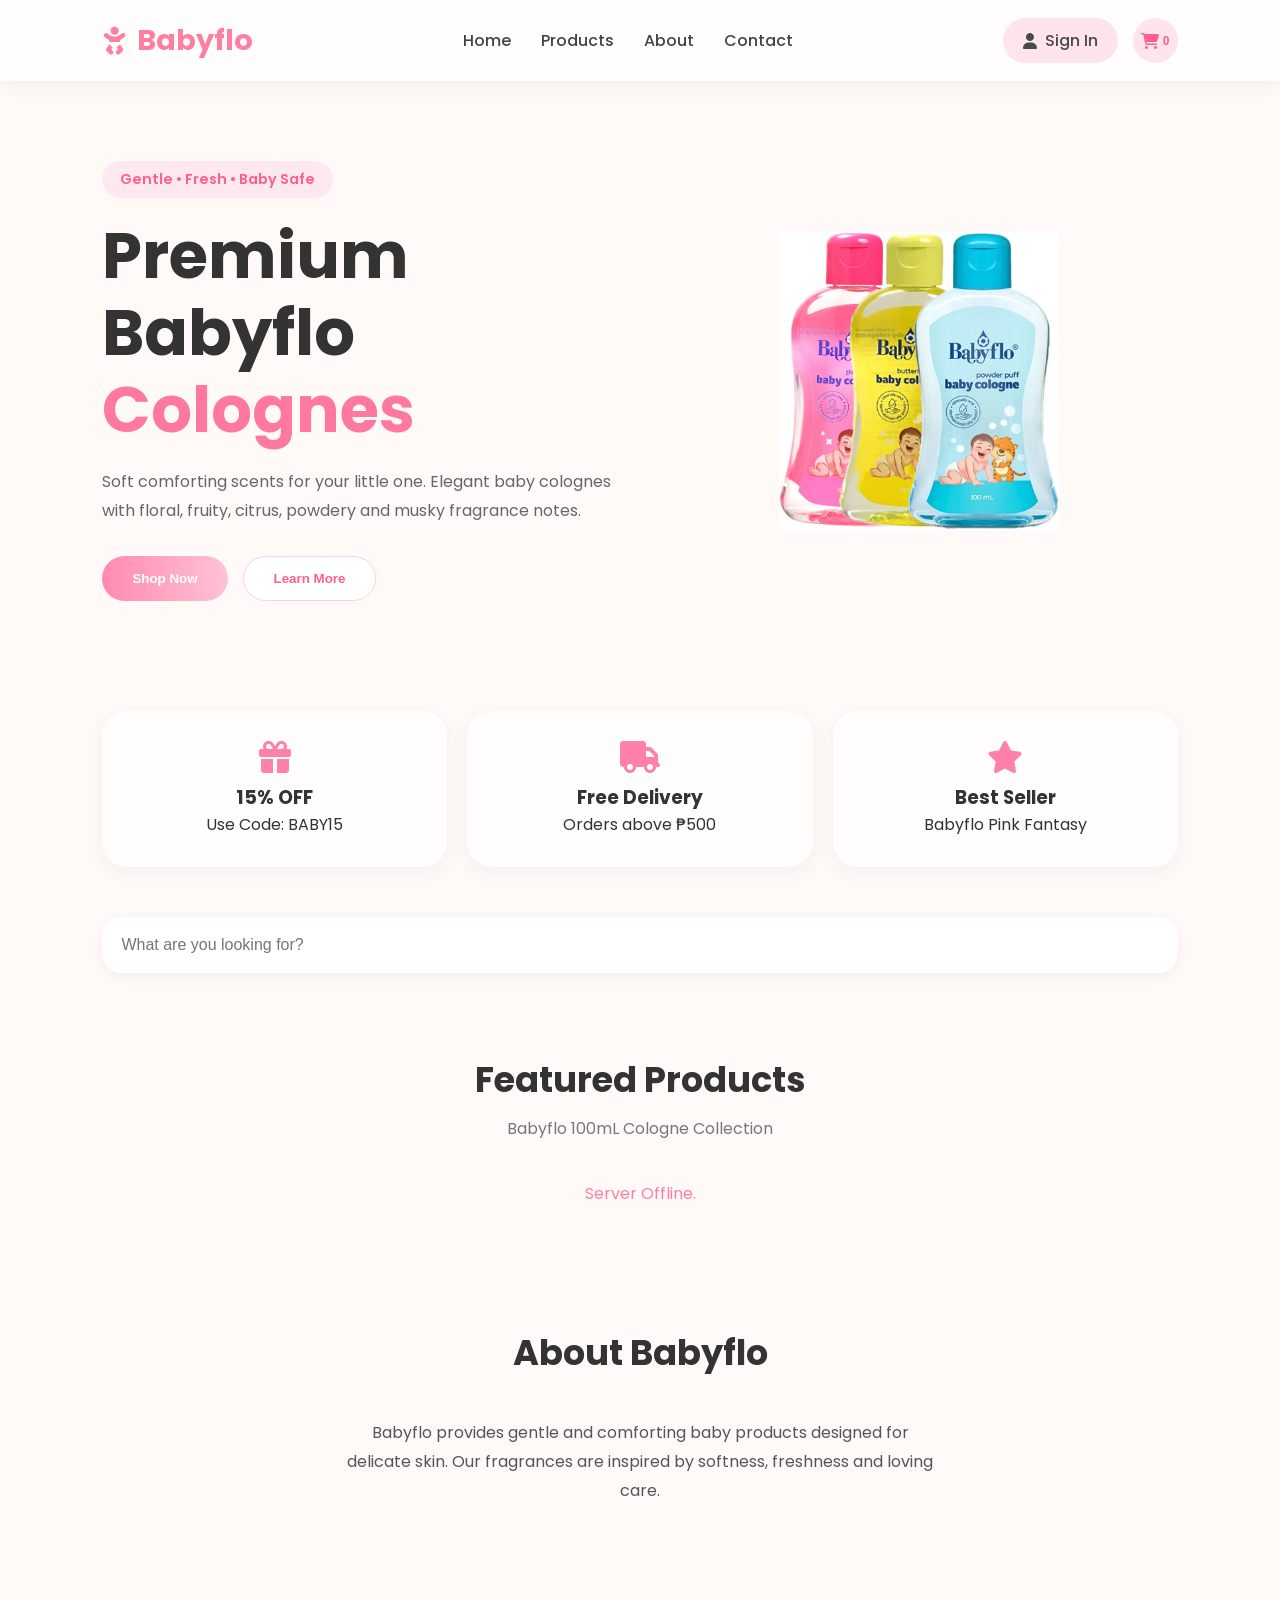
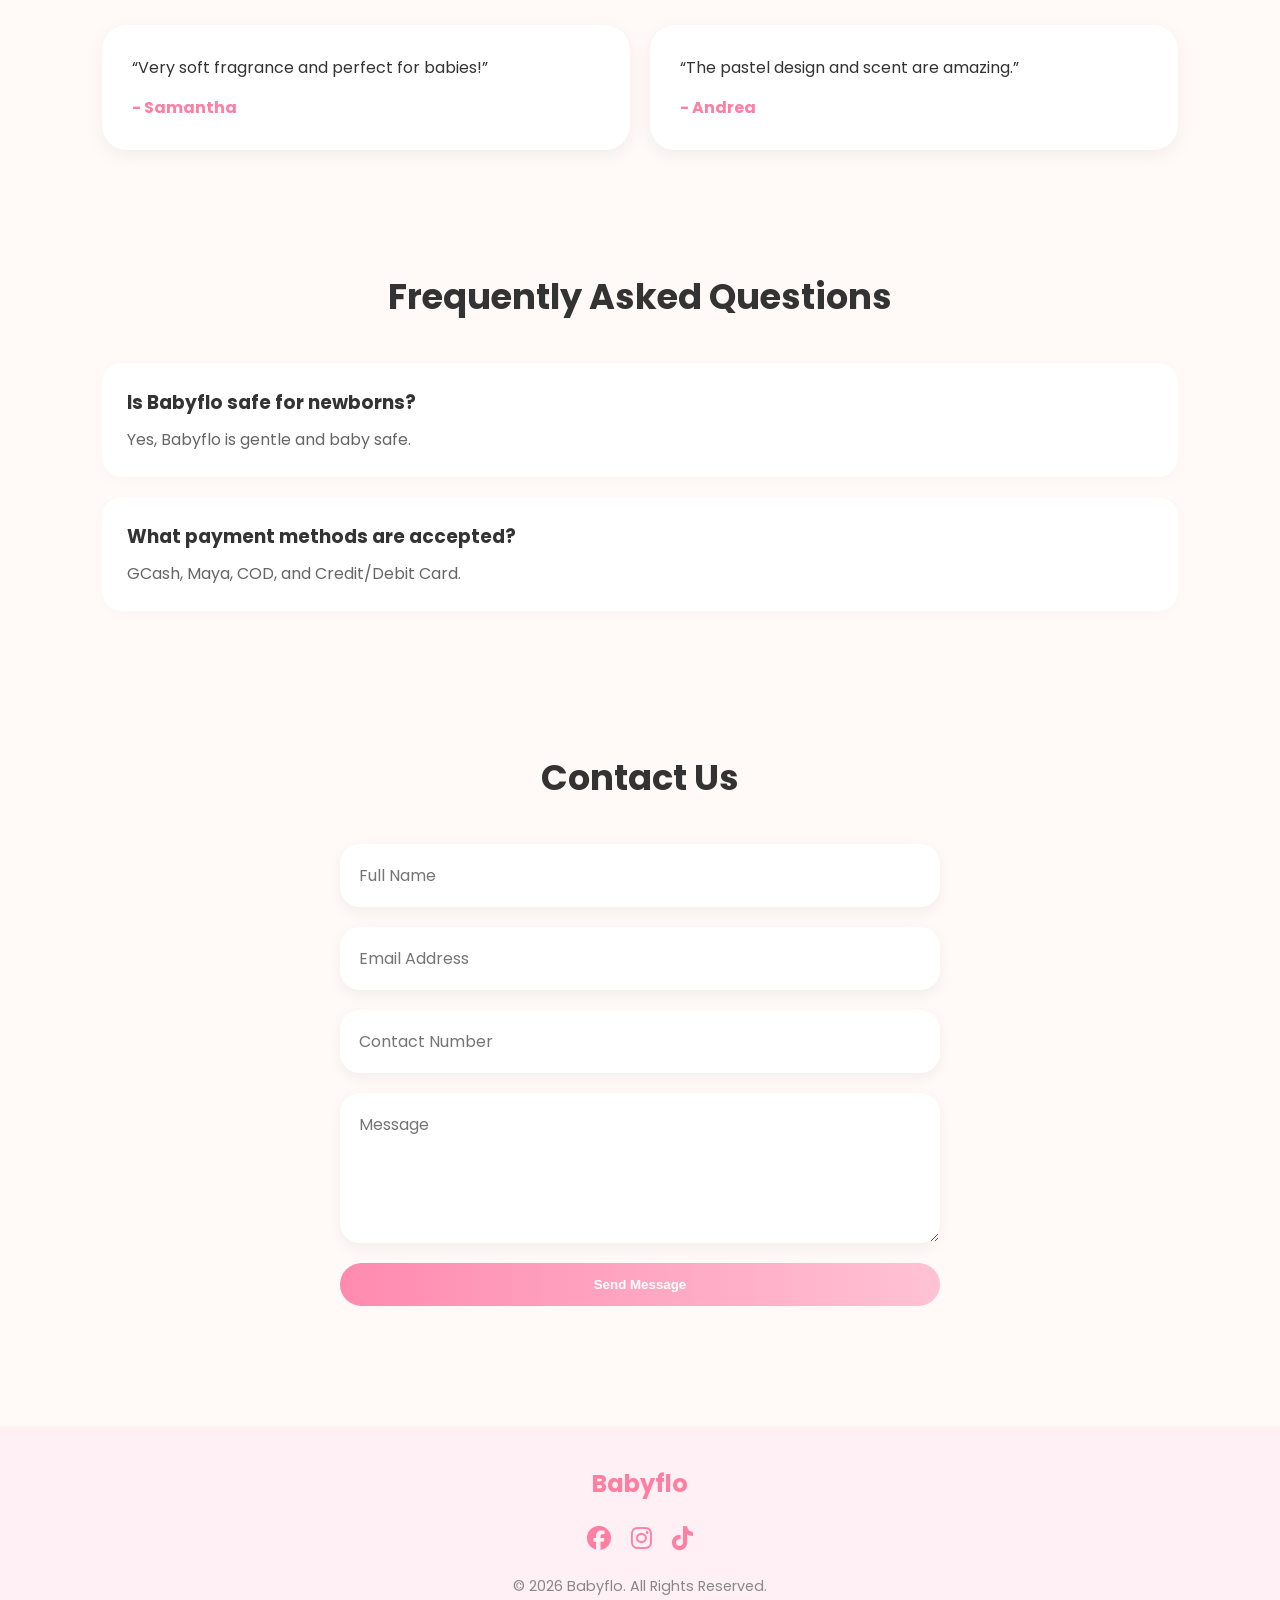
<file: Babyflo/index.html>
<!DOCTYPE html>
<html lang="en">
<head>
  <meta charset="UTF-8" />
  <meta name="viewport" content="width=device-width, initial-scale=1.0"/>
  <title>Babyflo Premium Shop</title>
  
  <link rel="icon" type="image/png" href="images/logo.png">
  
  <link rel="stylesheet" href="style.css">
  
  <link rel="stylesheet" href="https://cdnjs.cloudflare.com/ajax/libs/font-awesome/6.5.1/css/all.min.css"/>
  
  <link rel="preconnect" href="https://fonts.googleapis.com">
  <link href="https://fonts.googleapis.com/css2?family=Poppins:wght@300;400;500;600;700&display=swap" rel="stylesheet">
</head>
<body>

<header class="navbar">
  <a href="#home" class="logo">
    <i class="fa-solid fa-baby"></i>
    Babyflo
  </a>

  <nav>
    <a href="#home">Home</a>
    <a href="#products">Products</a>
    <a href="#about">About</a>
    <a href="#contact">Contact</a>
  </nav>

  <div class="nav-buttons" style="display: flex; align-items: center; gap: 15px;">
    
    <div id="nav-auth-container" style="display: flex; align-items: center; gap: 15px;">
      
      <a href="login.html" id="signInBtn" class="login-btn" style="text-decoration: none; display: flex; align-items: center; gap: 8px; color: #4a4a4a; font-weight: 500;">
        <i class="fa-solid fa-user"></i> <span>Sign In</span>
      </a>
      
      <div id="userProfileActive" style="display: none; align-items: center; gap: 12px;">
        <span id="welcomeUserName" style="font-weight: 600; color: #4a4a4a; font-size: 0.9rem;"></span>
        <button id="logoutBtn" style="background-color: #ffe4ec; color: #ff7fa2; border: none; padding: 5px 12px; border-radius: 6px; font-weight: 600; cursor: pointer;">
          Log Out
        </button>
      </div>

    </div>
    
    <button class="cart-btn" id="openCart">
      <i class="fa-solid fa-cart-shopping"></i>
      <span id="cart-count">0</span>
    </button>
  </div>
</header>

<section class="hero" id="home">
  <div class="hero-content">
    <span class="hero-badge">Gentle • Fresh • Baby Safe</span>
    <h1>Premium Babyflo <span>Colognes</span></h1>
    <p>Soft comforting scents for your little one. Elegant baby colognes with floral, fruity, citrus, powdery and musky fragrance notes.</p>
    <div class="hero-buttons">
        <button id="shopNowBtn" class="primary-btn">Shop Now</button>
        <button id="learnMoreBtn" class="secondary-btn">Learn More</button>
    </div>
  </div>
  <div class="hero-image">
    <img src="images/hero-cologne.webp" alt="Babyflo Collection">
  </div>
</section>

<section class="promo-banner">
  <div class="promo-card">
    <i class="fa-solid fa-gift"></i>
    <h3>15% OFF</h3>
    <p>Use Code: BABY15</p>
  </div>

  <div class="promo-card">
    <i class="fa-solid fa-truck"></i>
    <h3>Free Delivery</h3>
    <p>Orders above ₱500</p>
  </div>

  <div class="promo-card">
    <i class="fa-solid fa-star"></i>
    <h3>Best Seller</h3>
    <p>Babyflo Pink Fantasy</p>
  </div>
</section>

<section class="search-section">
  <input type="text" id="searchInput" placeholder="What are you looking for?" />
</section>

<section class="products-section" id="products">
  <div class="section-title">
    <h2>Featured Products</h2>
    <p>Babyflo 100mL Cologne Collection</p>
  </div>
  
  <div class="products-grid" id="productGrid"></div>
</section>

<div class="cart-sidebar" id="cartSidebar">
  <div class="cart-header">
    <h2>Your Cart</h2>
    <button id="closeCart"><i class="fa-solid fa-xmark"></i></button>
  </div>
  
  <div id="cartItems"></div>
  
  <div class="cart-footer">
    <h3>Total: ₱<span id="cart-total">0.00</span></h3>
    <input type="text" id="voucherInput" placeholder="Enter voucher code" aria-label="Voucher code">
    <button id="applyVoucher">Apply Voucher</button>
    <button class="checkout-btn">Checkout</button>
  </div>
</div>

<section class="about-section" id="about">
  <div class="section-title">
    <h2>About Babyflo</h2>
  </div>
  <p style="text-align: center; max-width: 600px; margin: 0 auto; line-height: 1.8; color: #555;">
    Babyflo provides gentle and comforting baby products designed for delicate skin. Our fragrances are inspired by softness, freshness and loving care.
  </p>
</section>

<section class="testimonial-section">
  <div class="testimonial-card">
    <p>“Very soft fragrance and perfect for babies!”</p>
    <h4 style="margin-top: 15px; color: #ff7fa2;">- Samantha</h4>
  </div>
  <div class="testimonial-card">
    <p>“The pastel design and scent are amazing.”</p>
    <h4 style="margin-top: 15px; color: #ff7fa2;">- Andrea</h4>
  </div>
</section>

<section class="faq-section">
  <div class="section-title">
    <h2>Frequently Asked Questions</h2>
  </div>
  <div class="faq-item">
    <h3>Is Babyflo safe for newborns?</h3>
    <p style="margin-top: 10px; color: #666;">Yes, Babyflo is gentle and baby safe.</p>
  </div>
  <div class="faq-item">
    <h3>What payment methods are accepted?</h3>
    <p style="margin-top: 10px; color: #666;">GCash, Maya, COD, and Credit/Debit Card.</p>
  </div>
</section>

<section class="contact-section" id="contact">
  <div class="section-title">
    <h2>Contact Us</h2>
  </div>
  <form class="contact-form" id="dbContactForm" method="post" action="#" novalidate>
    <input type="text" id="contactName" placeholder="Full Name" required aria-label="Full name">
    <input type="email" id="contactEmail" placeholder="Email Address" required aria-label="Email address">
    <input type="tel" id="contactPhone" placeholder="Contact Number" aria-label="Contact number">
    <textarea id="contactMessage" placeholder="Message" required aria-label="Message"></textarea>
    <button type="submit" class="primary-btn">Send Message</button>
  </form>
</section>

<footer>
  <div style="font-size: 1.5rem; font-weight: 700; color: #ff7fa2; margin-bottom: 15px;">Babyflo</div>
  <div class="social-links">
    <a href="#"><i class="fab fa-facebook"></i></a>
    <a href="#"><i class="fab fa-instagram"></i></a>
    <a href="#"><i class="fab fa-tiktok"></i></a>
  </div>
  <p style="font-size: 0.9rem; color: #888; margin-top: 15px;">© 2026 Babyflo. All Rights Reserved.</p>
</footer>

<script src="script.js"></script>

</body>
</html>
</file>
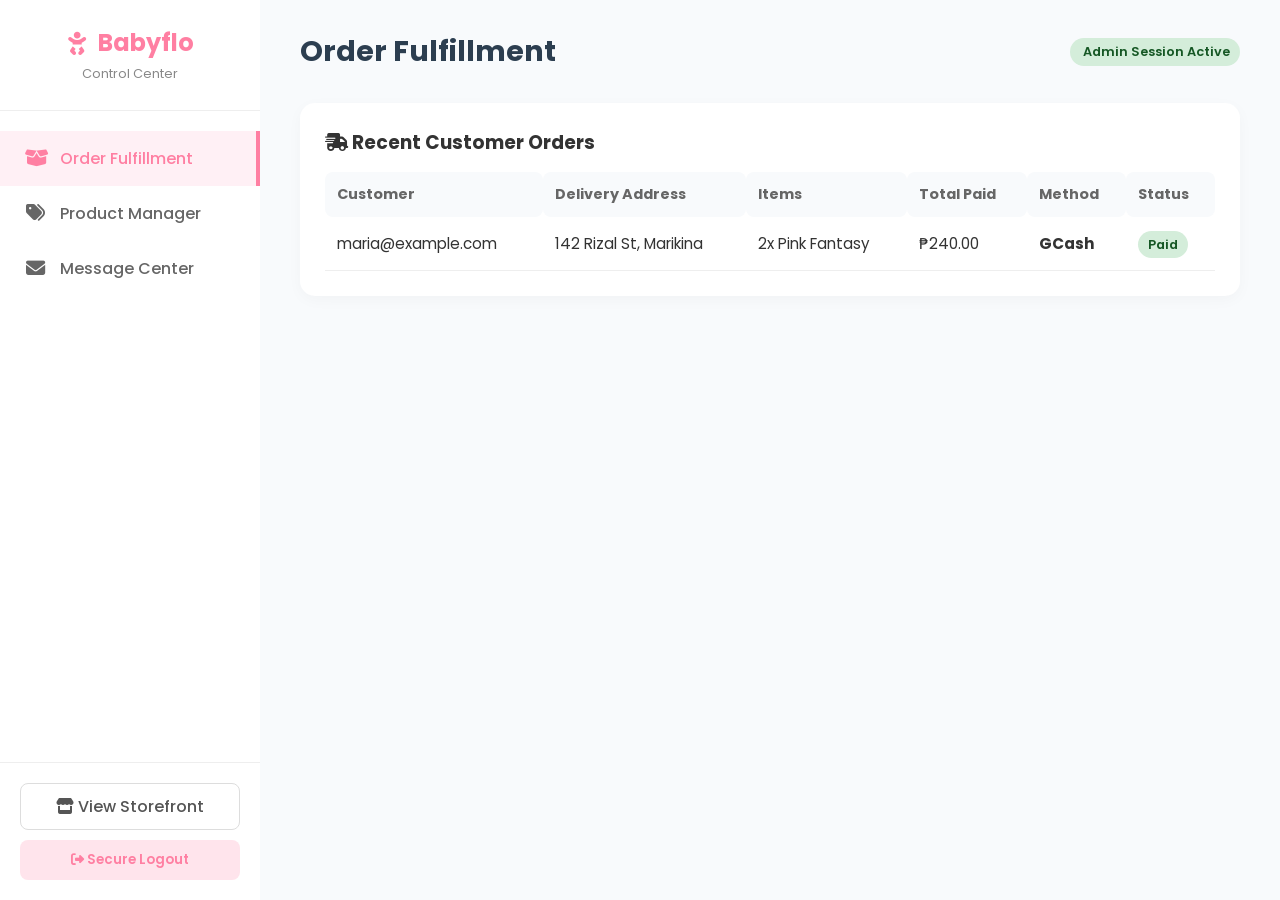
<file: Babyflo/admin.html>
<!DOCTYPE html>

<html lang="en">

<head>

  <meta charset="UTF-8">

  <meta name="viewport" content="width=device-width, initial-scale=1.0">

  <title>Babyflo Admin Control Center</title>

  <link rel="icon" type="image/png" href="images/favicon.png">

  <link rel="stylesheet" href="https://cdnjs.cloudflare.com/ajax/libs/font-awesome/6.5.1/css/all.min.css"/>

  <link rel="preconnect" href="https://fonts.googleapis.com">

  <link href="https://fonts.googleapis.com/css2?family=Poppins:wght@300;400;500;600;700&display=swap" rel="stylesheet">

  <style>

    /* DEDICATED ADMIN STYLES */

    * { margin: 0; padding: 0; box-sizing: border-box; font-family: 'Poppins', sans-serif; }

    body { background: #f4f7f6; color: #333; display: flex; height: 100vh; overflow: hidden; }

   

    /* Sidebar Navigation */

    .sidebar { width: 260px; background: white; box-shadow: 2px 0 15px rgba(0,0,0,0.05); display: flex; flex-direction: column; }

    .sidebar-header { padding: 25px 20px; text-align: center; border-bottom: 1px solid #eee; }

    .sidebar-header h2 { color: #ff7fa2; font-size: 1.5rem; display: flex; align-items: center; justify-content: center; gap: 10px; }

    .sidebar-menu { padding: 20px 0; flex-grow: 1; }

    .menu-item { padding: 15px 25px; display: flex; align-items: center; gap: 15px; color: #666; cursor: pointer; transition: all 0.2s; font-weight: 500; }

    .menu-item:hover, .menu-item.active { background: #fff0f5; color: #ff7fa2; border-right: 4px solid #ff7fa2; }

    .menu-item i { font-size: 1.2rem; width: 20px; text-align: center; }

   

    .sidebar-footer { padding: 20px; border-top: 1px solid #eee; display: flex; flex-direction: column; gap: 10px; }

    .back-btn { background: white; border: 1px solid #ddd; padding: 10px; border-radius: 8px; text-align: center; cursor: pointer; color: #555; text-decoration: none; font-weight: 500; display: block; }

    .back-btn:hover { background: #f9f9f9; }

    .logout-btn { background: #ffe4ec; color: #ff7fa2; border: none; padding: 10px; border-radius: 8px; cursor: pointer; font-weight: 600; }

   

    /* Main Content Area */

    .main-content { flex-grow: 1; padding: 30px 40px; overflow-y: auto; background: #f8fafc; }

    .header-bar { display: flex; justify-content: space-between; align-items: center; margin-bottom: 30px; }

    .header-bar h1 { font-size: 1.8rem; color: #2c3e50; }

   

    /* Panels (Tabs) */

    .admin-panel { display: none; animation: fadeIn 0.3s ease; }

    .admin-panel.active { display: block; }

    @keyframes fadeIn { from { opacity: 0; transform: translateY(10px); } to { opacity: 1; transform: translateY(0); } }

   

    /* Cards & Tables */

    .card { background: white; border-radius: 15px; padding: 25px; box-shadow: 0 4px 15px rgba(0,0,0,0.03); margin-bottom: 25px; }

    table { width: 100%; border-collapse: collapse; margin-top: 15px; }

    th { text-align: left; padding: 12px; background: #f8fafc; color: #666; font-size: 0.9rem; border-radius: 8px; }

    td { padding: 15px 12px; border-bottom: 1px solid #eee; font-size: 0.95rem; vertical-align: middle; }

   

    /* Badges */

    .badge { padding: 5px 10px; border-radius: 20px; font-size: 0.8rem; font-weight: 600; }

    .badge-pending { background: #fff3cd; color: #856404; }

    .badge-paid { background: #d4edda; color: #155724; }

    .badge-stock { background: #e2e3e5; color: #383d41; cursor: pointer; border: none; }

    .badge-stock.active { background: #cce5ff; color: #004085; }

   

    /* Buttons inside tables */

    .action-btn { border: none; background: none; cursor: pointer; font-size: 1.1rem; margin-right: 10px; color: #999; transition: color 0.2s; }

    .btn-delete:hover { color: #e74c3c; }

    .btn-reply:hover { color: #3498db; }

   

    /* Forms for CMS */

    .form-grid { display: grid; grid-template-columns: 1fr 1fr; gap: 15px; margin-bottom: 15px; }

    .input-group { display: flex; flex-direction: column; gap: 5px; }

    .input-group label { font-size: 0.85rem; color: #666; font-weight: 500; }

    .input-group input, .input-group textarea { padding: 10px; border: 1px solid #ddd; border-radius: 8px; outline: none; font-family: inherit; }

    .input-group input:focus { border-color: #ff7fa2; }

    .save-btn { background: #ff7fa2; color: white; border: none; padding: 10px 20px; border-radius: 8px; cursor: pointer; font-weight: 600; }

   

    /* Discount Input specifically */

    .discount-input { width: 60px; padding: 5px; border: 1px solid #ddd; border-radius: 5px; text-align: center; }

  </style>

</head>

<body>



  <aside class="sidebar">

    <div class="sidebar-header">

      <h2><i class="fa-solid fa-baby"></i> Babyflo</h2>

      <span style="font-size: 0.8rem; color: #888;">Control Center</span>

    </div>

   

    <div class="sidebar-menu">

      <div class="menu-item active" onclick="switchTab('orders', this)">

        <i class="fa-solid fa-box-open"></i> Order Fulfillment

      </div>

      <div class="menu-item" onclick="switchTab('products', this)">

        <i class="fa-solid fa-tags"></i> Product Manager

      </div>

      <div class="menu-item" onclick="switchTab('messages', this)">

        <i class="fa-solid fa-envelope"></i> Message Center

      </div>

    </div>

   

    <div class="sidebar-footer">

      <a href="index.html" class="back-btn"><i class="fa-solid fa-store"></i> View Storefront</a>

      <button class="logout-btn" id="adminLogout"><i class="fa-solid fa-right-from-bracket"></i> Secure Logout</button>

    </div>

  </aside>



  <main class="main-content">

    <div class="header-bar">

      <h1 id="pageTitle">Order Fulfillment</h1>

      <div style="display: flex; align-items: center; gap: 10px;">

        <span class="badge badge-paid"><i class="fa-solid fa-shield-check"></i> Admin Session Active</span>

      </div>

    </div>



    <div id="panel-orders" class="admin-panel active">

      <div class="card">

        <h3><i class="fa-solid fa-truck-fast"></i> Recent Customer Orders</h3>

        <table>

          <thead>

            <tr>

              <th>Customer</th>

              <th>Delivery Address</th>

              <th>Items</th>

              <th>Total Paid</th>

              <th>Method</th>

              <th>Status</th>

            </tr>

          </thead>

          <tbody id="adminOrderTable">

            <tr>

              <td>maria@example.com</td>

              <td>142 Rizal St, Marikina</td>

              <td>2x Pink Fantasy</td>

              <td>₱240.00</td>

              <td><strong>GCash</strong></td>

              <td><span class="badge badge-paid">Paid</span></td>

            </tr>

          </tbody>

        </table>

      </div>

    </div>



    <div id="panel-products" class="admin-panel">

      <div class="card" style="background: #fff5f7; border: 1px solid #ffd1df;">
        <h3 style="color: #ff5f8f; margin-bottom: 15px;"><i class="fa-solid fa-plus-circle"></i> Post New Product</h3>
        <div class="form-grid">
            <div class="input-group">
                <label>Product Name</label>
                <input type="text" id="newProdName" placeholder="e.g. Babyflo Powder Dream">
            </div>
            <div class="input-group">
                <label>Price (₱)</label>
                <input type="number" id="newProdPrice" placeholder="120.00">
            </div>
        </div>
        <div class="input-group" style="margin-bottom: 15px;">
            <label>Description</label>
            <textarea id="newProdDesc" placeholder="Describe the fragrance or usage..."></textarea>
        </div>
        <div class="input-group" style="margin-bottom: 15px;">
            <label>Image URL</label>
            <input type="text" id="newProdImg" placeholder="images/bottle.png">
        </div>
        <button type="button" class="save-btn" onclick="addNewProduct()"><i class="fa-solid fa-upload"></i> Publish to Store</button>
      </div>

      <div class="card">
        <h3><i class="fa-solid fa-boxes-stacked"></i> Live Store Inventory</h3>
        <table>
          <thead>
            <tr>
              <th>Product Name</th>
              <th>Base Price</th>
              <th>Apply Discount (%)</th>
              <th>Status Toggle</th>
              <th>Actions</th>
            </tr>
          </thead>
          <tbody id="adminProductTable">
            <tr>
              <td><strong>Babyflo Pink Fantasy</strong></td>
              <td>₱120.00</td>
              <td><input type="number" class="discount-input" placeholder="0" value="15">%</td>
              <td><button class="badge badge-stock active">In Stock</button></td>
              <td>
                <button class="action-btn btn-delete" title="Delete Product"><i class="fa-solid fa-trash"></i></button>
              </td>
            </tr>
          </tbody>
        </table>
      </div>

    </div>

    <div id="panel-messages" class="admin-panel">

      <div class="card">

        <h3><i class="fa-solid fa-inbox"></i> Customer Support Tickets</h3>

        <p style="font-size: 0.85rem; color: #666; margin-bottom: 15px;">Replies sent from here are officially authenticated as Babyflo Support.</p>

        <table>

          <thead>

            <tr>

              <th>Date</th>

              <th>Customer Name</th>

              <th>Email</th>

              <th>Message</th>

              <th>Actions</th>

            </tr>

          </thead>

          <tbody id="adminMessageTable">

            <tr>

              <td><small>Oct 24</small></td>

              <td><strong>Juan Dela Cruz</strong></td>

              <td>juan@yahoo.com</td>

              <td style="max-width: 250px; overflow: hidden; text-overflow: ellipsis; white-space: nowrap;">Do you deliver to Cebu City?</td>

              <td>
                <button class="action-btn btn-reply" title="Reply Securely" onclick="openReplyModal('juan@yahoo.com')"><i class="fa-solid fa-reply"></i></button>
                <button class="action-btn btn-delete" title="Resolve/Delete"><i class="fa-solid fa-check-circle"></i></button>
              </td>

            </tr>

          </tbody>

        </table>

      </div>

    </div>

  </main>

<script>
  function switchTab(tabName, el) {
    // Update Menu Highlight
    document.querySelectorAll('.menu-item').forEach(item => item.classList.remove('active'));
    if (el && el.classList) el.classList.add('active');

    // Update Title (safe lookup)
    const titles = {
      'orders': 'Order Fulfillment',
      'products': 'Product Manager',
      'messages': 'Message Center'
    };
    const titleText = titles[tabName] || '';
    const titleEl = document.getElementById('pageTitle');
    if (titleEl) titleEl.innerText = titleText;

    // Switch Panel (guard against missing panels)
    document.querySelectorAll('.admin-panel').forEach(panel => panel.classList.remove('active'));
    const panel = document.getElementById('panel-' + tabName);
    if (panel) panel.classList.add('active');
  }

  // WRAPPER: Wait for the HTML to fully load before finding the logout button
  document.addEventListener('DOMContentLoaded', () => {
    const logoutBtn = document.getElementById('adminLogout');
    if (logoutBtn) {
      logoutBtn.addEventListener('click', () => {
        localStorage.removeItem('customerName');
        localStorage.removeItem('customerEmail');
        window.location.href = 'login.html';
      });
    }
  });
</script>

<script src="admin.js"></script>

   

</body>

</html>
</file>
<file: Babyflo/style.css>
/* RESET & BASE */
*{
  margin: 0;
  padding: 0;
  box-sizing: border-box;
}

body{
  font-family: 'Poppins', sans-serif;
  background: #fffaf8;
  color: #333;
  overflow-x: hidden;
}

html{
  scroll-behavior: smooth;
}

/* NAVBAR */
.navbar{
  position: sticky;
  top: 0;
  z-index: 999;
  display: flex;
  justify-content: space-between;
  align-items: center;
  padding: 18px 8%;
  background: rgba(255, 255, 255, 0.7);
  backdrop-filter: blur(15px);
  -webkit-backdrop-filter: blur(15px);
  box-shadow: 0 4px 20px rgba(0, 0, 0, 0.05);
}

.logo{
  font-size: 1.8rem;
  font-weight: 700;
  color: #ff7fa2;
  text-decoration: none;
  display: flex;
  align-items: center;
  gap: 10px;
}

nav{
  display: flex;
  gap: 30px;
}

nav a{
  text-decoration: none;
  color: #444;
  font-weight: 500;
  transition: color 0.2s ease;
}

nav a:hover {
  color: #ff7fa2;
}

.nav-buttons{
  display: flex;
  gap: 10px;
  align-items: center;
}

/* --- BUTTON FIX: SEPARATED CART & LOGIN SHAPES --- */
.cart-btn {
  border: none;
  width: 45px;
  height: 45px;
  border-radius: 50%;
  cursor: pointer;
  background: #ffe4ec;
  color: #ff5f8f;
  font-size: 1rem;
  display: flex;
  justify-content: center;
  align-items: center;
  transition: transform 0.2s, background 0.2s;
}

.login-btn {
  border: none;
  height: 45px;
  padding: 0 20px; /* Gives the text room to breathe */
  border-radius: 25px; /* Creates a clean pill shape */
  cursor: pointer;
  background: #ffe4ec;
  color: #ff5f8f;
  font-size: 1rem;
  display: flex;
  justify-content: center;
  align-items: center;
  transition: transform 0.2s, background 0.2s;
  text-decoration: none;
}

.cart-btn:hover,
.login-btn:hover {
  transform: scale(1.05);
  background: #ffd1df;
}
/* ------------------------------------------------- */

#cart-count{
  font-size: 12px;
  margin-left: 4px;
  font-weight: 700;
}

/* HERO */
.hero{
  display: flex;
  align-items: center;
  justify-content: space-between;
  padding: 80px 8%;
  gap: 40px;
}

.hero-content{
  flex: 1;
}

.hero-badge{
  background: #ffe8ef;
  color: #ff5f8f;
  font-size: 0.9rem;
  font-weight: 600;
  padding: 8px 18px;
  border-radius: 30px;
  display: inline-block;
  margin-bottom: 20px;
}

.hero h1{
  font-size: 4rem;
  line-height: 1.2;
  margin-bottom: 20px;
}

.hero h1 span{
  color: #ff78a2;
}

.hero p{
  color: #666;
  line-height: 1.8;
  margin-bottom: 30px;
}

.hero-buttons{
  display: flex;
  gap: 15px;
  flex-wrap: wrap;
}

.primary-btn,
.secondary-btn{
  padding: 14px 30px;
  border: none;
  border-radius: 40px;
  cursor: pointer;
  font-weight: 600;
  transition: opacity 0.2s, transform 0.2s;
}

.primary-btn{
  background: linear-gradient(to right, #ff8ab0, #ffc2d4);
  color: white;
}

.secondary-btn{
  background: white;
  border: 1px solid #ffd1df;
  color: #ff5f8f;
}

.primary-btn:hover,
.secondary-btn:hover {
  opacity: 0.9;
  transform: translateY(-2px);
}

.hero-image{
  flex: 1;
  display: flex;
  justify-content: center;
}

.hero-image img {
  width: 100%;
  max-width: 280px;      
  height: auto;         
  object-fit: contain;  
}

/* PROMO */
.promo-banner{
  display: grid;
  grid-template-columns: repeat(auto-fit, minmax(220px, 1fr));
  gap: 20px;
  padding: 30px 8%;
}

.promo-card{
  background: rgba(255, 255, 255, 0.7);
  backdrop-filter: blur(10px);
  -webkit-backdrop-filter: blur(10px);
  border-radius: 25px;
  padding: 30px;
  text-align: center;
  box-shadow: 0 5px 20px rgba(0, 0, 0, 0.05);
}

.promo-card i{
  font-size: 2rem;
  color: #ff80a8;
  margin-bottom: 10px;
}

/* SEARCH */
.search-section{
  padding: 20px 8%;
}

.search-section input{
  width: 100%;
  padding: 18px;
  border: 1px solid transparent;
  border-radius: 20px;
  background: white;
  box-shadow: 0 4px 15px rgba(0, 0, 0, 0.05);
  font-size: 1rem;
  outline: none;
  transition: border-color 0.2s;
}

.search-section input:focus {
  border-color: #ffd1df;
}

/* PRODUCTS */
.products-section{
  padding: 60px 8%;
}

.section-title{
  text-align: center;
  margin-bottom: 40px;
}

.section-title h2 {
  font-size: 2.2rem;
  margin-bottom: 10px;
}

.section-title p {
  color: #777;
}

.products-grid{
  display: grid;
  grid-template-columns: repeat(auto-fit, minmax(280px, 1fr));
  gap: 30px;
}

.product-card {
  background: white;
  border-radius: 30px;
  overflow: hidden;
  box-shadow: 0 10px 30px rgba(0, 0, 0, 0.05);
  transition: transform 0.3s, box-shadow 0.3s;
  display: flex;
  flex-direction: column;
}

.product-card:hover{
  transform: translateY(-8px);
  box-shadow: 0 15px 35px rgba(0, 0, 0, 0.1);
}

.product-card img {
  width: 100%;
  height: 180px;        
  object-fit: contain;  
  padding: 15px;        
  background: #fff;     
  display: block;
}

.product-info {
  padding: 25px;
  display: flex;
  flex-direction: column;
  flex-grow: 1; 
}

.best-seller{
  background: #ffe6ef;
  padding: 5px 12px;
  border-radius: 20px;
  font-size: 12px;
  color: #ff4f87;
  font-weight: 600;
  display: inline-block;
}

.product-info h3{
  margin: 15px 0 10px 0;
}

.product-info p{
  color: #666;
  line-height: 1.7;
  font-size: 0.95rem;
}

.price-row{
  display: flex;
  justify-content: space-between;
  align-items: center;
  margin: 20px 0;
}

.price-row h4 {
  font-size: 1.3rem;
  font-weight: 700;
  color: #333;
}

.price-row span {
  color: #999;
  font-size: 0.85rem;
}

.add-cart-btn {
  width: 100%;
  padding: 14px;
  border: none;
  border-radius: 20px;
  background: #ff8cad;
  color: white;
  font-weight: 600;
  cursor: pointer;
  transition: background 0.2s;
  margin-top: auto; 
}

.add-cart-btn:hover {
  background: #ff6b93;
}

/* CART SIDEBAR */
.cart-sidebar{
  position: fixed;
  top: 0;
  right: -100%;
  width: 400px;
  max-width: 100%;
  height: 100vh;
  background: white;
  box-shadow: -5px 0 25px rgba(0, 0, 0, 0.1);
  padding: 30px;
  transition: right 0.4s ease;
  z-index: 1000;
  display: flex;
  flex-direction: column;
}

.cart-sidebar.active{
  right: 0;
}

.cart-header{
  display: flex;
  justify-content: space-between;
  align-items: center;
  margin-bottom: 30px;
}

.cart-header button {
  border: none;
  background: none;
  font-size: 1.5rem;
  cursor: pointer;
  color: #666;
}

#cartItems {
  flex: 1;
  overflow-y: auto;
}

.cart-footer{
  margin-top: auto;
  width: 100%;
}

#voucherInput {
  width: 100%;
  padding: 12px;
  border: 1px solid #ffd1df;
  border-radius: 15px;
  margin-top: 15px;
  outline: none;
}

#applyVoucher {
  width: 100%;
  padding: 10px;
  border: none;
  background: #ffe4ec;
  color: #ff5f8f;
  font-weight: 600;
  border-radius: 15px;
  margin-top: 8px;
  cursor: pointer;
  transition: background 0.2s;
}

#applyVoucher:hover {
  background: #ffd1df;
}

.checkout-btn{
  width: 100%;
  padding: 15px;
  border: none;
  border-radius: 20px;
  background: #ff7ea6;
  color: white;
  font-weight: 600;
  cursor: pointer;
  margin-top: 15px;
  transition: background 0.2s;
}

.checkout-btn:hover {
  background: #ff5587;
}

/* ABOUT & FAQ SECTIONS */
.about-section, .faq-section {
  padding: 60px 8%;
}

/* TESTIMONIALS */
.testimonial-section{
  padding: 60px 8%;
  display: grid;
  grid-template-columns: repeat(auto-fit, minmax(280px, 1fr));
  gap: 20px;
}

.testimonial-card{
  background: white;
  padding: 30px;
  border-radius: 25px;
  box-shadow: 0 5px 20px rgba(0, 0, 0, 0.05);
}

/* FAQ ITEM */
.faq-item{
  background: white;
  padding: 25px;
  margin-bottom: 20px;
  border-radius: 20px;
  box-shadow: 0 4px 15px rgba(0,0,0,0.02);
}

/* CONTACT */
.contact-section{
  padding: 60px 8%;
}

.contact-form{
  display: flex;
  flex-direction: column;
  gap: 20px;
  max-width: 600px;
  margin: 0 auto;
}

.contact-form input,
.contact-form textarea{
  padding: 18px;
  border: 1px solid transparent;
  border-radius: 20px;
  background: white;
  box-shadow: 0 5px 15px rgba(0, 0, 0, 0.05);
  font-family: inherit;
  font-size: 1rem;
  outline: none;
}

.contact-form input:focus,
.contact-form textarea:focus {
  border-color: #ffd1df;
}

.contact-form textarea{
  resize: vertical;
  min-height: 150px;
}

/* FOOTER */
footer{
  background: #fff0f5;
  text-align: center;
  padding: 40px 20px;
  margin-top: 60px;
}

.social-links{
  margin: 20px 0;
  font-size: 1.5rem;
  display: flex;
  justify-content: center;
  gap: 20px;
}

.social-links a {
  color: #ff7fa2;
  text-decoration: none;
}

/* RESPONSIVE DESIGN */
@media (max-width: 900px) {
  .hero{
    flex-direction: column-reverse;
    text-align: center;
    padding-top: 40px;
  }

  .hero h1{
    font-size: 2.5rem;
  }

  nav{
    display: none;
  }

  .hero-buttons {
    justify-content: center;
  }
}

/* --- DEDICATED FULL SCREEN FORM LAYOUT --- */
.auth-page {
  background: #fff5f7;
  min-height: 100vh;
  display: flex;
  justify-content: center;
  align-items: center;
  padding: 20px;
}

.auth-container {
  background: white;
  width: 900px;
  max-width: 100%;
  min-height: 550px;
  border-radius: 30px;
  box-shadow: 0 15px 40px rgba(255, 127, 162, 0.1);
  display: grid;
  grid-template-columns: 1fr 1fr;
  overflow: hidden;
}

/* Left Accent Side Panel */
.auth-brand-panel {
  background: linear-gradient(135deg, #ff8ab0, #ffc2d4);
  color: white;
  padding: 40px;
  display: flex;
  align-items: center;
  position: relative;
}

.brand-overlay h2 {
  font-size: 2.2rem;
  font-weight: 700;
  margin-bottom: 15px;
}

.brand-overlay p {
  font-size: 0.95rem;
  line-height: 1.7;
  opacity: 0.9;
  margin-bottom: 30px;
}

.back-home-btn {
  color: white;
  text-decoration: none;
  font-weight: 600;
  font-size: 0.9rem;
  border: 2px solid rgba(255, 255, 255, 0.6);
  padding: 10px 20px;
  border-radius: 20px;
  transition: all 0.2s ease;
}

.back-home-btn:hover {
  background: white;
  color: #ff7fa2;
}

/* Right Input Side Panel */
.auth-form-panel {
  padding: 50px 40px;
  display: flex;
  flex-direction: column;
  justify-content: center;
}

.auth-header h2 {
  font-size: 1.8rem;
  color: #333;
  margin-bottom: 5px;
}

.auth-header p {
  font-size: 0.85rem;
  color: #777;
  margin-bottom: 30px;
}

/* Form Formatting */
.database-form {
  display: flex;
  flex-direction: column;
  gap: 20px;
}

.form-group {
  display: flex;
  flex-direction: column;
  gap: 6px;
}

.form-group label {
  font-size: 0.85rem;
  font-weight: 600;
  color: #555;
}

.form-group input {
  padding: 14px;
  border: 1px solid #ffd1df;
  border-radius: 12px;
  font-size: 0.95rem;
  outline: none;
  background: #fffafb;
  transition: border-color 0.2s;
}

.form-group input:focus {
  border-color: #ff7fa2;
  background: white;
}

.auth-submit-btn {
  background: linear-gradient(to right, #ff8ab0, #ffc2d4);
  color: white;
  border: none;
  padding: 15px;
  font-size: 1rem;
  font-weight: 600;
  border-radius: 15px;
  cursor: pointer;
  margin-top: 10px;
  transition: transform 0.2s, opacity 0.2s;
}

.auth-submit-btn:hover {
  opacity: 0.95;
  transform: translateY(-1px);
}

.auth-switch-text {
  text-align: center;
  font-size: 0.9rem;
  color: #666;
  margin-top: 25px;
}

.auth-switch-text span {
  color: #ff7fa2;
  font-weight: 600;
  cursor: pointer;
}

/* Toggling Classes */
.hidden-form {
  display: none !important;
}

/* Responsive adjustments */
@media (max-width: 768px) {
  .auth-container {
    grid-template-columns: 1fr;
  }
  .auth-brand-panel {
    display: none;
  }
}

/* ==========================================================================
   📱 MOBILE STYLES (For Screens Under 768px wide)
   ========================================================================== */
@media screen and (max-width: 768px) {

    /* 1. Reset the entire layout container */
    body {
        font-size: 14px; 
    }

    /* 2. Turn your Product Grid into a simple stack or a 2-column view */
    .products-grid {
        display: grid;
        grid-template-columns: repeat(2, 1fr);
        gap: 15px;
        padding: 10px;
    }

    /* 3. Scale down product images so they don't break boundaries */
    .product-card img {
        width: 100%;
        height: auto;
    }

    /* 4. Fix Navigation Menu (Stacked vertically for thumbs to reach easily) */
    nav {
        flex-direction: column;
        text-align: center;
        padding: 15px 0;
    }

        nav ul {
            flex-direction: column;
            gap: 10px;
            padding: 0;
        }

    /* 5. Make Form Inputs & Buttons 100% full-width for easy finger-tapping */
    input, textarea, button {
        width: 100% !important;
        box-sizing: border-box;
    }
}

.sold-out-badge {
    background-color: red;
    color: white;
    padding: 5px;
    position: absolute;
    top: 10px;
    left: 10px;
}
.disabled {
    opacity: 0.6; /* Makes the product look greyed out */
    pointer-events: none; /* Prevents clicking */
}

/* Badges */
.badge-best {
    background: #ff7fa2;
    color: white;
    padding: 5px 10px;
    border-radius: 5px;
    font-size: 0.75rem;
    position: absolute;
    top: 10px;
    left: 10px;
}

.badge-sold {
    background: #666;
    color: white;
    padding: 5px 10px;
    border-radius: 5px;
    font-size: 0.75rem;
    position: absolute;
    top: 10px;
    right: 10px;
}

.product-card.disabled {
    opacity: 0.6;
    pointer-events: none;
}
</file>
